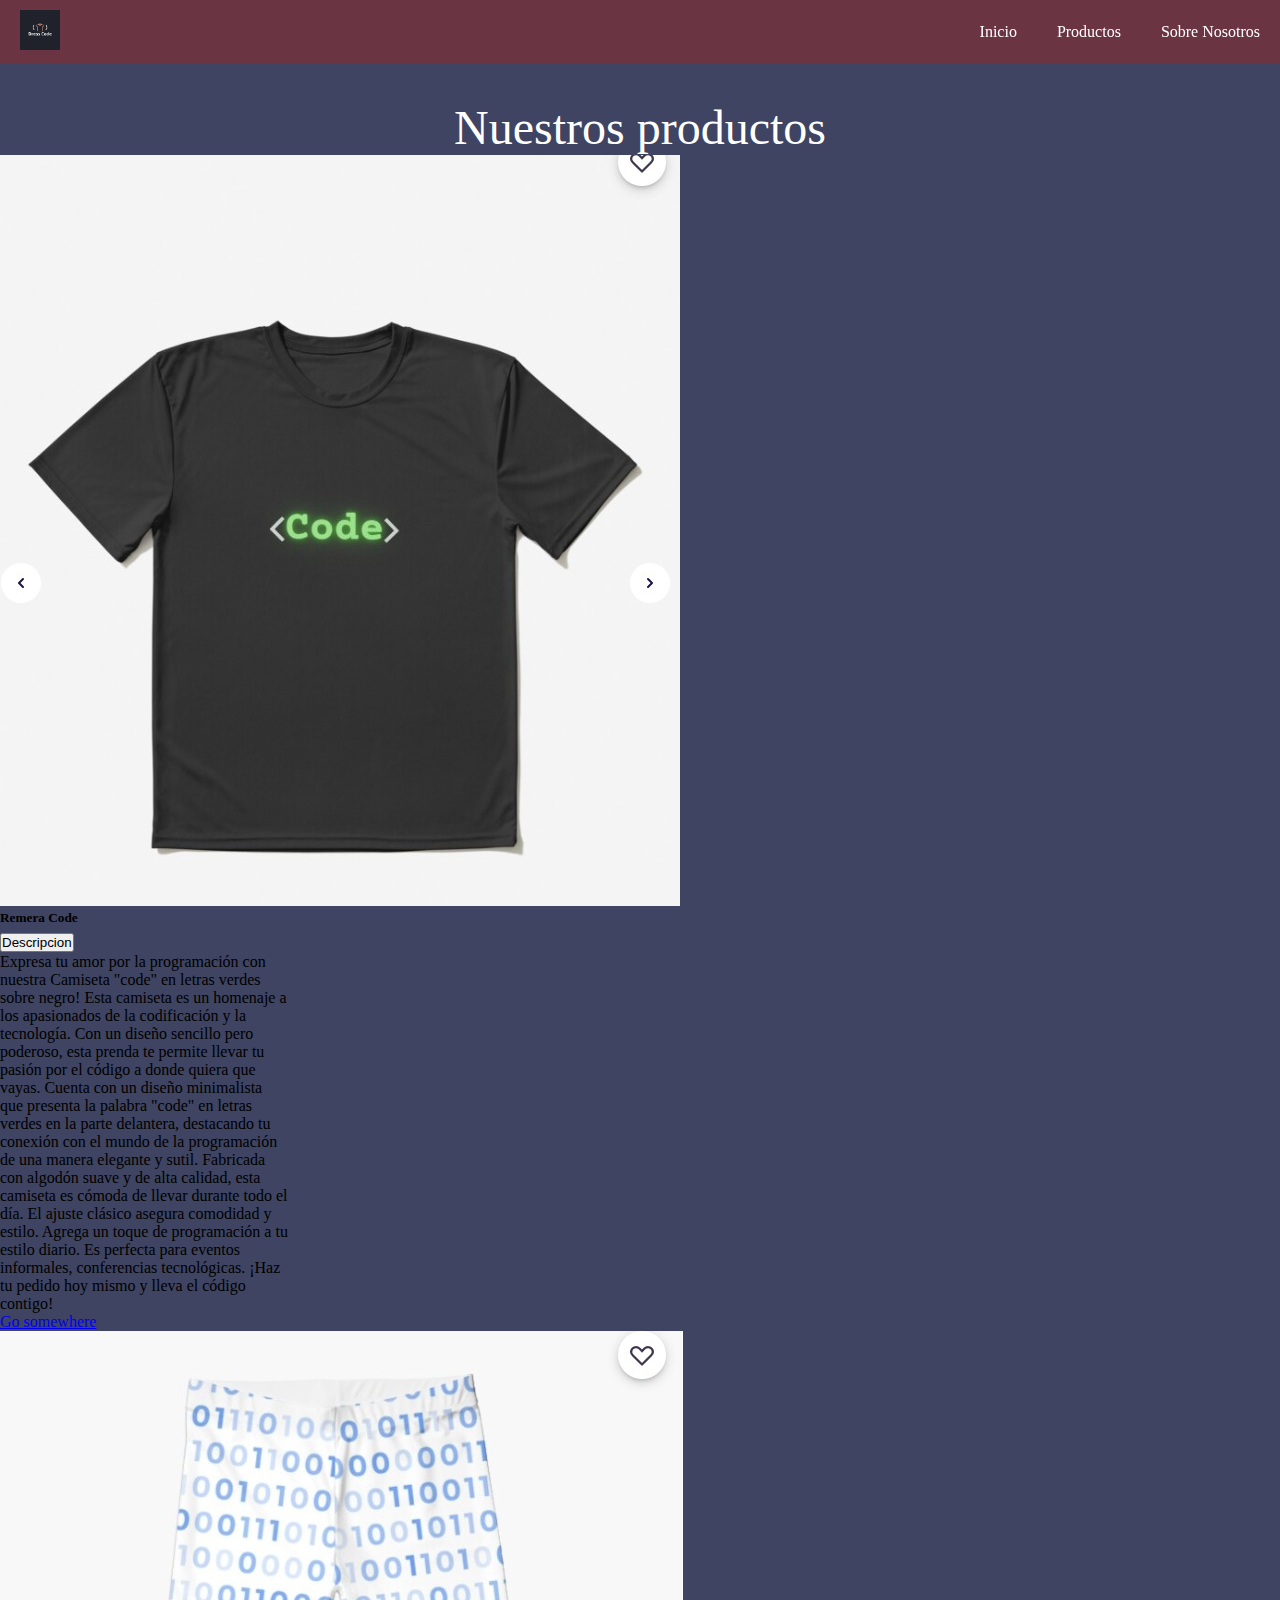
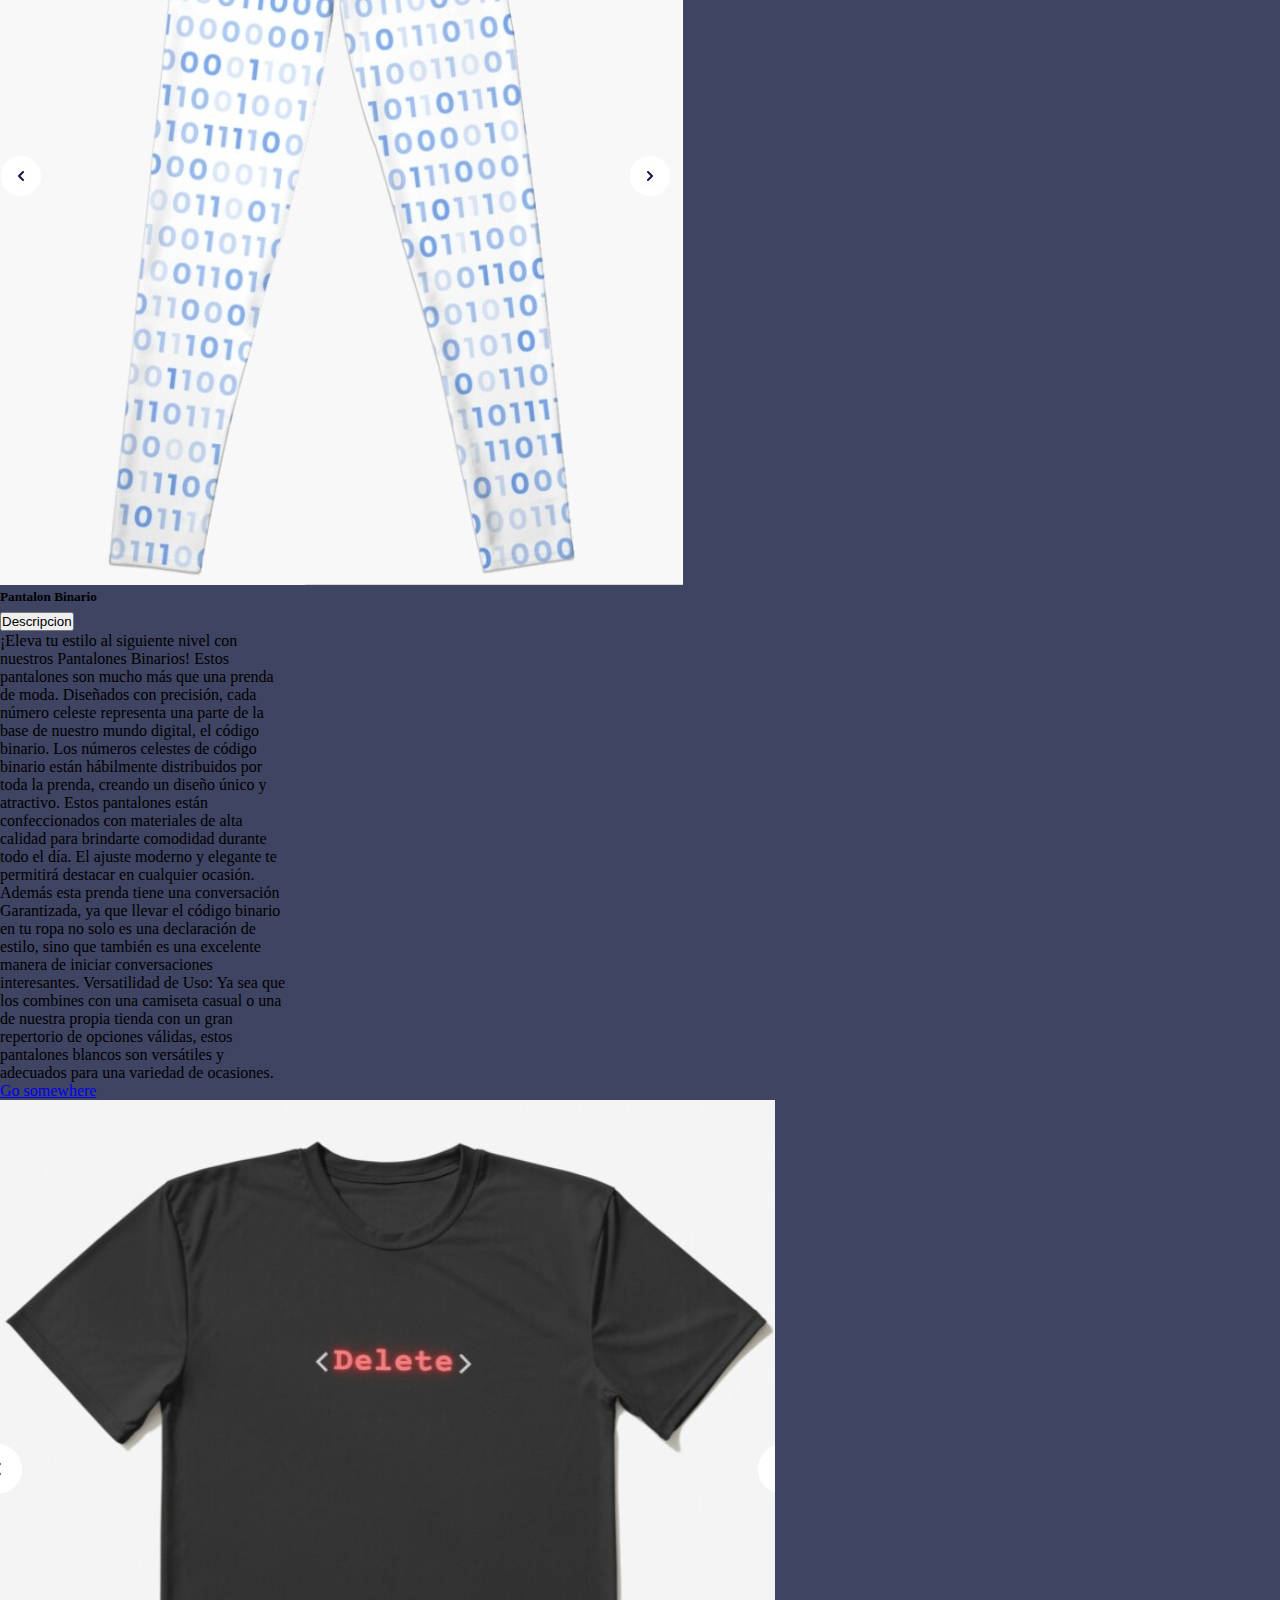
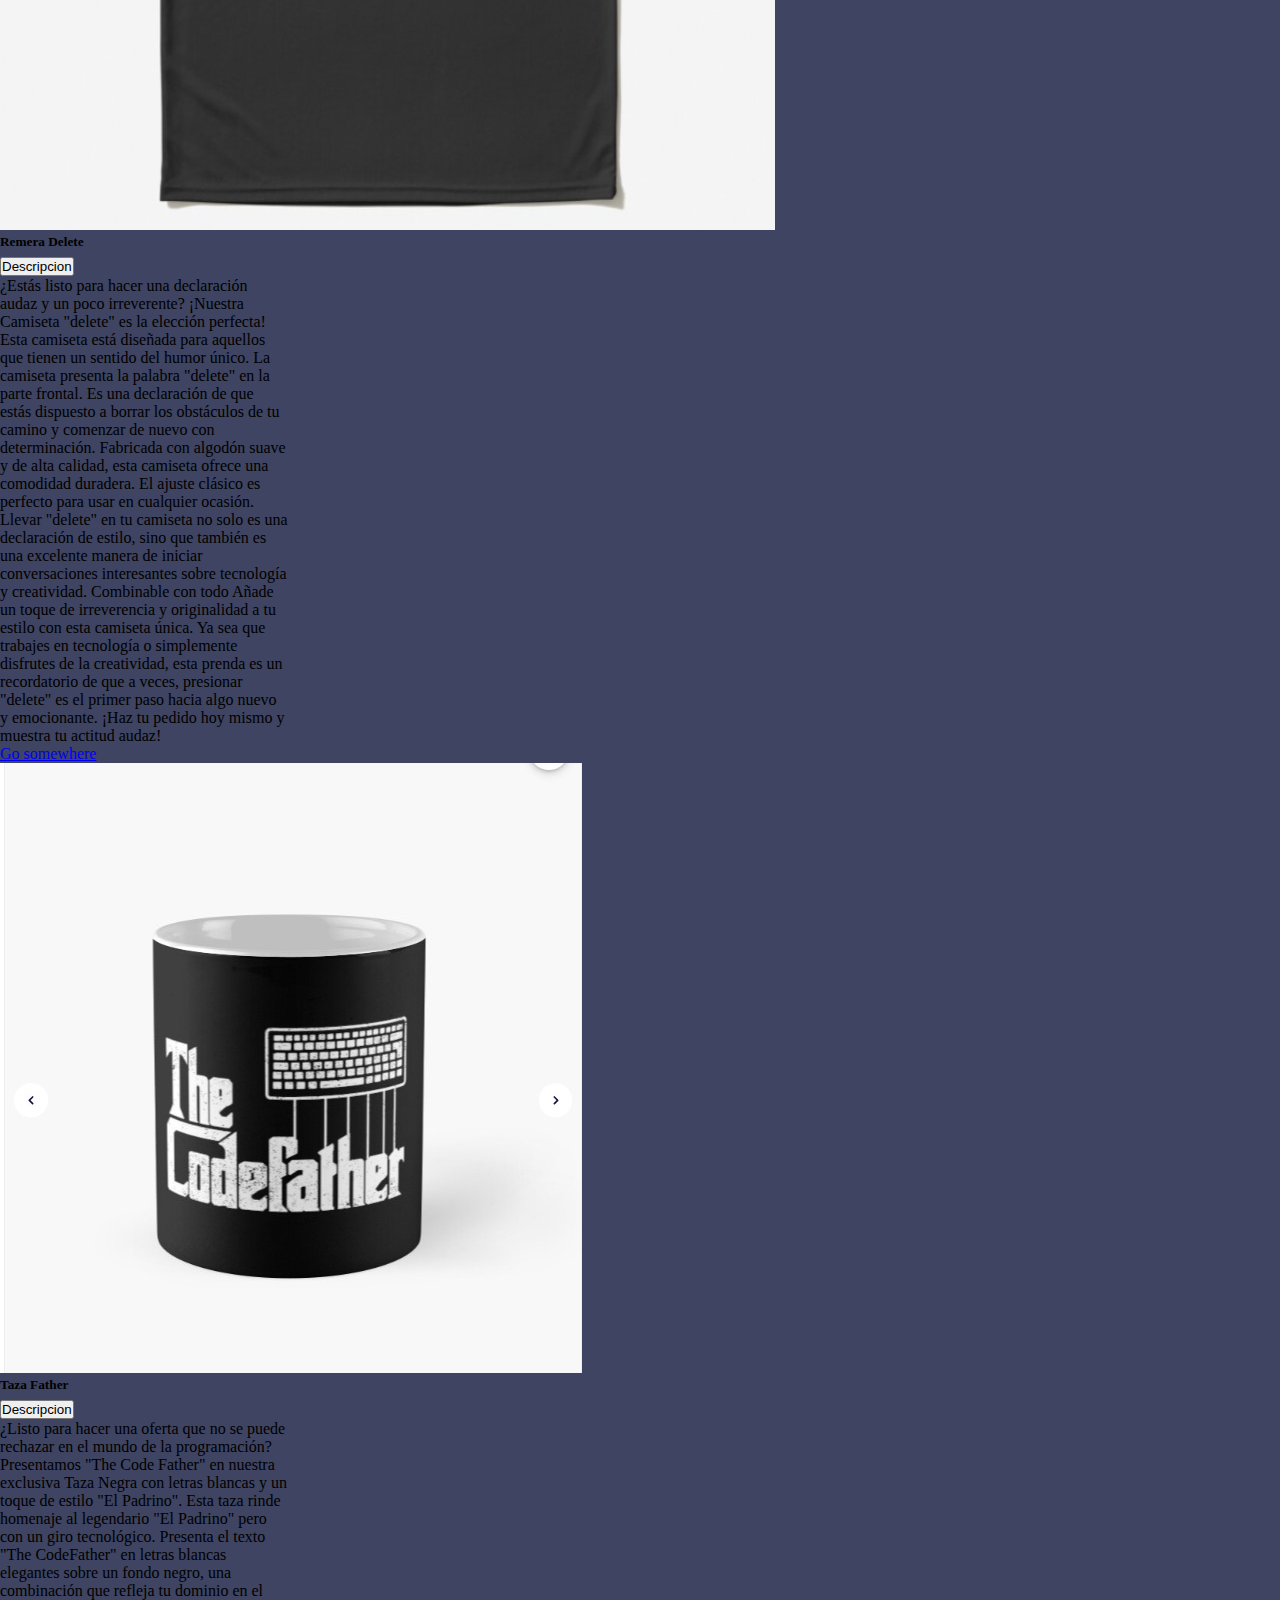
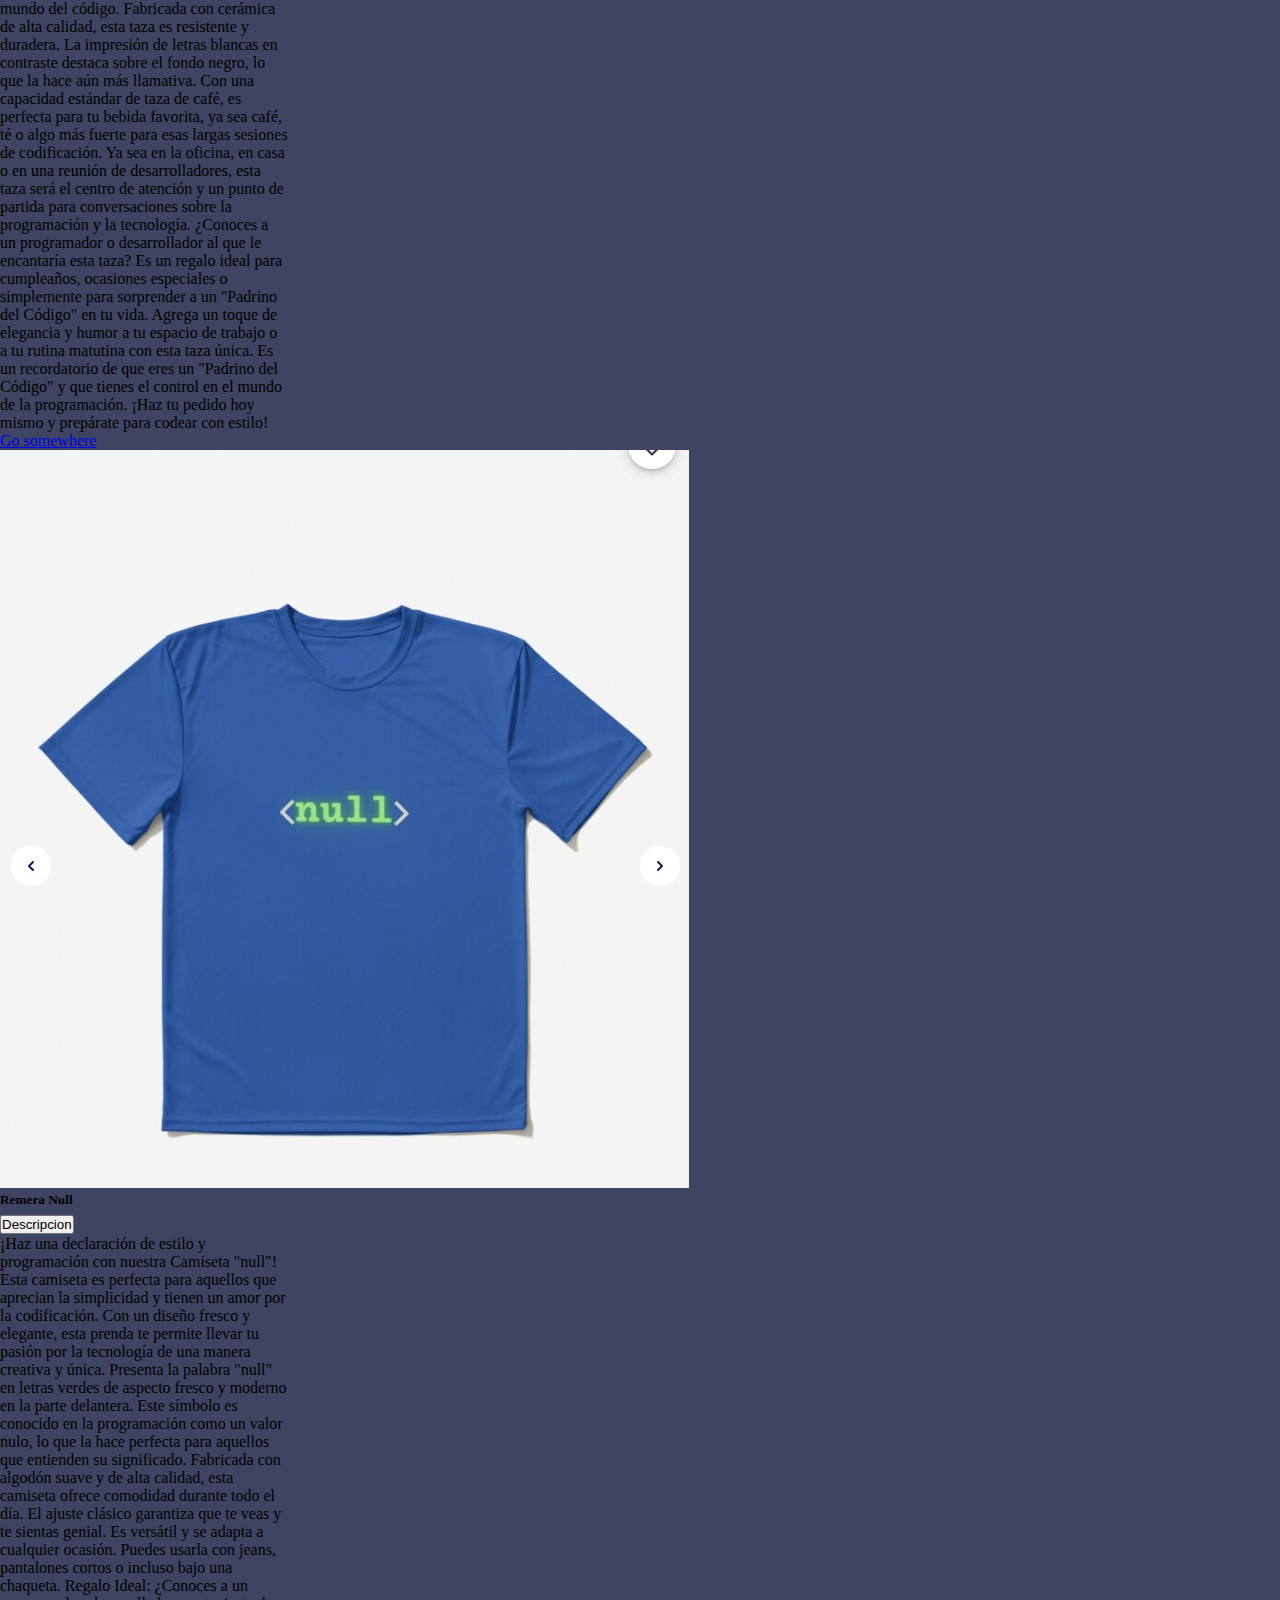
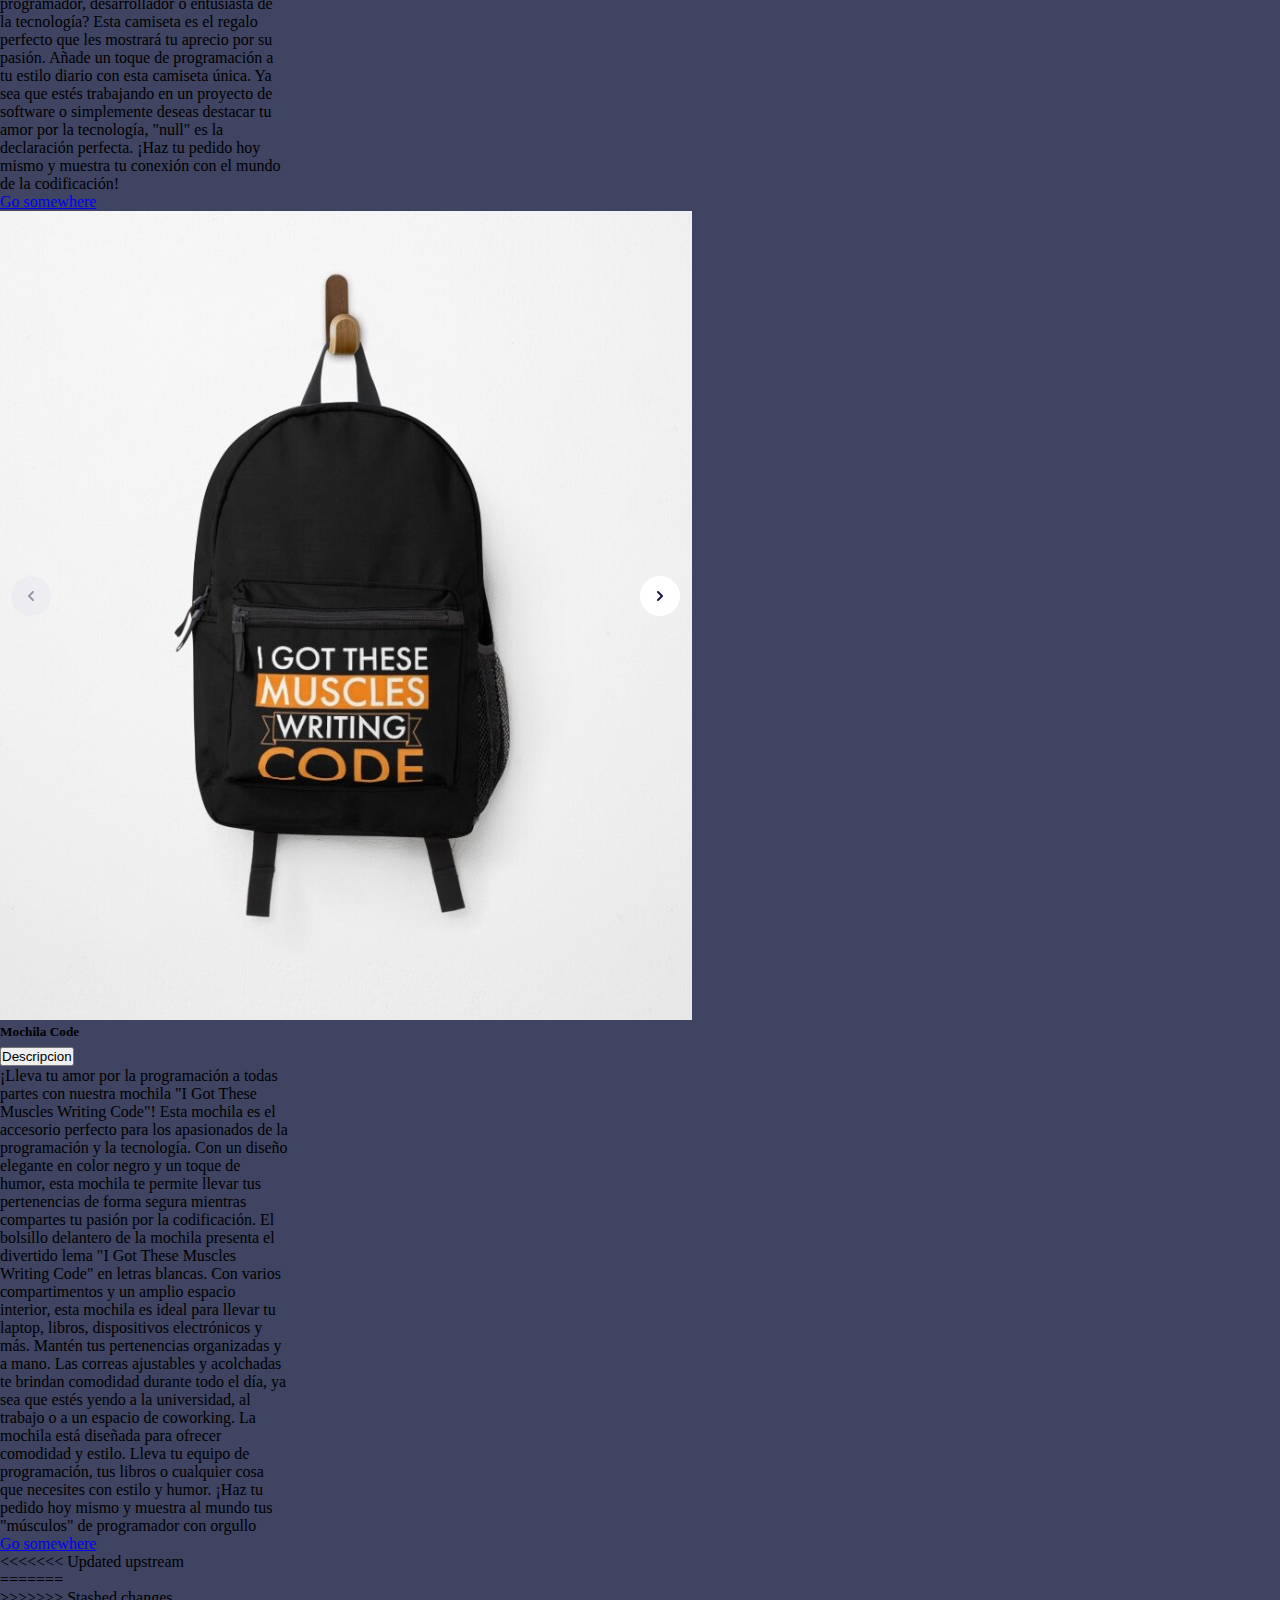
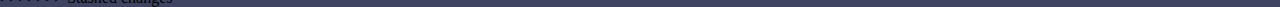
<file: drescode_indexes/productos (1).html>
<!DOCTYPE html>
<html lang="en">
<head>
    <meta charset="UTF-8">
    <meta name="viewport" content="width=device-width, initial-scale=1.0">
    <title>Document</title>
    <link rel="stylesheet" href="/css/productos.css">
    <link rel="stylesheet" href="https://cdnjs.cloudflare.com/ajax/libs/font-awesome/6.0.0-beta3/css/all.min.css"> <!-- Enlace a la fuente de iconos Font Awesome -->
    <link href="https://cdn.jsdelivr.net/npm/bootstrap@5.3.1/dist/css/bootstrap.min.css" rel="stylesheet" integrity="sha384-4bw+/aepP/YC94hEpVNVgiZdgIC5+VKNBQNGCHeKRQN+PtmoHDEXuppvnDJzQIu9" crossorigin="anonymous">


</head>
<body id="background">
    <header>
        <div class="logo">

            <img src="../img/logo.jpeg" alt="logo">
        </div>   
        <nav>
            <ul>
                <li><a href="index.html">Inicio</a></li>
                <li><a href="productos.html">Productos</a></li>
                <li><a href="quienes_somos.html">Sobre Nosotros</a></li>
                <!-- <li><a href="#">Contacto</a></li> -->
            </ul>
        </nav>
    </header>

    <main>
        <h1>Nuestros productos</h1>
        <div class="container-sm">
            <div class="productos">
                <div class="d-flex justify-content-center flex-wrap">

                    <div class="card m-5 p-2" style="width: 18rem">
                        <img src="/img/img_productos/remera_code.jpeg" class="card-img-top align-self-center imagen-producto" alt="remera code"  />
                            <div class="card-body">
                            <h5 class="card-title">Remera Code</h5>
                            <div class="accordion" id="accordion1">
                                <div class="accordion-item">
                                <h2 class="accordion-header">
                                    <button class="accordion-button" type="button" data-bs-toggle="collapse" data-bs-target="#collapse1" aria-expanded="false" aria-controls="collapse1">
                                    Descripcion
                                    </button>
                                </h2>
                                <div id="collapse1" class="accordion-collapse collapse" data-bs-parent="#accordion1">
                                    <div class="accordion-body">
                                        Expresa tu amor por la programación con nuestra Camiseta "code" en letras verdes sobre negro!

                                            Esta camiseta es un homenaje a los apasionados de la codificación y la tecnología. Con un diseño sencillo pero poderoso, esta prenda te permite llevar tu pasión por el código a donde quiera que vayas.
                                            Cuenta con un diseño minimalista que presenta la palabra "code" en letras verdes en la parte delantera, destacando tu conexión con el mundo de la programación de una manera elegante y sutil. Fabricada con algodón suave y de alta calidad, esta camiseta es cómoda de llevar durante todo el día. El ajuste clásico asegura comodidad y estilo.
                                            Agrega un toque de programación a tu estilo diario. Es perfecta para eventos informales, conferencias tecnológicas. ¡Haz tu pedido hoy mismo y lleva el código contigo!
                                    </div>
                                </div>
                                </div>
                            </div>
                            <a href="#" class="btn btn-primary">Go somewhere</a>
                            </div>
                    </div>

                    <div class="card m-5 p-2" style="width: 18rem">
                        <img src="/img/img_productos/pantalon_binario.jpeg" class="card-img-top align-self-center imagen-producto" alt="pantalon binario"/>
                            <div class="card-body">
                            <h5 class="card-title">Pantalon Binario</h5>
                            <div class="accordion" id="accordion2">
                                <div class="accordion-item">
                                <h2 class="accordion-header">
                                    <button class="accordion-button" type="button" data-bs-toggle="collapse" data-bs-target="#collapse2" aria-expanded="false" aria-controls="collapse2">
                                    Descripcion
                                    </button>
                                </h2>
                                <div id="collapse2" class="accordion-collapse collapse" data-bs-parent="#accordion2">
                                    ¡Eleva tu estilo al siguiente nivel con nuestros Pantalones Binarios!

                                    Estos pantalones son mucho más que una prenda de moda. Diseñados con precisión, cada número celeste representa una parte de la base de nuestro mundo digital, el código binario.
                                    Los números celestes de código binario están hábilmente distribuidos por toda la prenda, creando un diseño único y atractivo. Estos pantalones están confeccionados con materiales de alta calidad para brindarte comodidad durante todo el día. El ajuste moderno y elegante te permitirá destacar en cualquier ocasión. Además esta prenda tiene una conversación Garantizada, ya que llevar el código binario en tu ropa no solo es una declaración de estilo, sino que también es una excelente manera de iniciar conversaciones interesantes.
                                    Versatilidad de Uso: Ya sea que los combines con una camiseta casual o una de nuestra propia tienda con un gran repertorio de opciones válidas, estos pantalones blancos son versátiles y adecuados para una variedad de ocasiones.
                                </div>
                                </div>
                            </div>
                            <a href="#" class="btn btn-primary">Go somewhere</a>
                            </div>
                    </div>   
                    
                    
                    
                    <div class="card m-5 p-2" style="width: 18rem">
                        <img src="/img/img_productos/remera_delete.jpeg" class="card-img-top align-self-center imagen-producto" alt="remera delete"/>
                            <div class="card-body">
                            <h5 class="card-title">Remera Delete</h5>
                            <div class="accordion" id="accordion3">
                                <div class="accordion-item">
                                <h2 class="accordion-header">
                                    <button class="accordion-button" type="button" data-bs-toggle="collapse" data-bs-target="#collapse3" aria-expanded="false" aria-controls="collapse3">
                                    Descripcion
                                    </button>
                                </h2>
                                <div id="collapse3" class="accordion-collapse collapse" data-bs-parent="#accordion3">
                                    <div class="accordion-body">
                                        ¿Estás listo para hacer una declaración audaz y un poco irreverente? ¡Nuestra Camiseta "delete" es la elección perfecta!

                                            Esta camiseta está diseñada para aquellos que tienen un sentido del humor único. La camiseta presenta la palabra "delete" en la parte frontal. Es una declaración de que estás dispuesto a borrar los obstáculos de tu camino y comenzar de nuevo con determinación.
                                            Fabricada con algodón suave y de alta calidad, esta camiseta ofrece una comodidad duradera. El ajuste clásico es perfecto para usar en cualquier ocasión.
                                            Llevar "delete" en tu camiseta no solo es una declaración de estilo, sino que también es una excelente manera de iniciar conversaciones interesantes sobre tecnología y creatividad. Combinable con todo
                                            Añade un toque de irreverencia y originalidad a tu estilo con esta camiseta única. Ya sea que trabajes en tecnología o simplemente disfrutes de la creatividad, esta prenda es un recordatorio de que a veces, presionar "delete" es el primer paso hacia algo nuevo y emocionante. ¡Haz tu pedido hoy mismo y muestra tu actitud audaz!
                                    </div>
                                </div>
                                </div>
                            </div>
                            <a href="#" class="btn btn-primary">Go somewhere</a>
                            </div>
                    </div>
                    <div class="card m-5 p-2" style="width: 18rem">
                        <img src="/img/img_productos/taza_father.jpeg" class="card-img-top align-self-center imagen-producto" alt="taza father"/>
                                <div class="card-body">
                                <h5 class="card-title">Taza Father</h5>
                                <div class="accordion" id="accordion4">
                                    <div class="accordion-item">
                                    <h2 class="accordion-header">
                                        <button class="accordion-button" type="button" data-bs-toggle="collapse" data-bs-target="#collapse4" aria-expanded="false" aria-controls="collapse4">
                                        Descripcion
                                        </button>
                                    </h2>
                                    <div id="collapse4" class="accordion-collapse collapse" data-bs-parent="#accordion4">
                                        <div class="accordion-body">
                                            ¿Listo para hacer una oferta que no se puede rechazar en el mundo de la programación? Presentamos "The Code Father" en nuestra exclusiva Taza Negra con letras blancas y un toque de estilo "El Padrino".

                                            Esta taza rinde homenaje al legendario "El Padrino" pero con un giro tecnológico. Presenta el texto "The CodeFather" en letras blancas elegantes sobre un fondo negro, una combinación que refleja tu dominio en el mundo del código. Fabricada con cerámica de alta calidad, esta taza es resistente y duradera. La impresión de letras blancas en contraste destaca sobre el fondo negro, lo que la hace aún más llamativa. Con una capacidad estándar de taza de café, es perfecta para tu bebida favorita, ya sea café, té o algo más fuerte para esas largas sesiones de codificación. Ya sea en la oficina, en casa o en una reunión de desarrolladores, esta taza será el centro de atención y un punto de partida para conversaciones sobre la programación y la tecnología.
                                            ¿Conoces a un programador o desarrollador al que le encantaría esta taza? Es un regalo ideal para cumpleaños, ocasiones especiales o simplemente para sorprender a un "Padrino del Código" en tu vida.
                                            Agrega un toque de elegancia y humor a tu espacio de trabajo o a tu rutina matutina con esta taza única. Es un recordatorio de que eres un "Padrino del Código" y que tienes el control en el mundo de la programación. ¡Haz tu pedido hoy mismo y prepárate para codear con estilo!
                                        </div>
                                    </div>
                                    </div>
                                </div>
                                <a href="#" class="btn btn-primary">Go somewhere</a>
                                </div>
                    </div>
                    <div class="card m-5 p-2" style="width: 18rem">
                        <img src="/img/img_productos/remera_null.jpeg" class="card-img-top align-self-center imagen-producto" alt="remera null"/>
                            <div class="card-body">
                            <h5 class="card-title">Remera Null</h5>
                            <div class="accordion" id="accordion5">
                                <div class="accordion-item">
                                <h2 class="accordion-header">
                                    <button class="accordion-button" type="button" data-bs-toggle="collapse" data-bs-target="#collapse5" aria-expanded="false" aria-controls="collapse5">
                                    Descripcion
                                    </button>
                                </h2>
                                <div id="collapse5" class="accordion-collapse collapse" data-bs-parent="#accordion5">
                                    <div class="accordion-body">
                                        ¡Haz una declaración de estilo y programación con nuestra Camiseta "null"!

                                            Esta camiseta es perfecta para aquellos que aprecian la simplicidad y tienen un amor por la codificación. Con un diseño fresco y elegante, esta prenda te permite llevar tu pasión por la tecnología de una manera creativa y única. Presenta la palabra "null" en letras verdes de aspecto fresco y moderno en la parte delantera. Este símbolo es conocido en la programación como un valor nulo, lo que la hace perfecta para aquellos que entienden su significado. Fabricada con algodón suave y de alta calidad, esta camiseta ofrece comodidad durante todo el día. El ajuste clásico garantiza que te veas y te sientas genial. Es versátil y se adapta a cualquier ocasión. Puedes usarla con jeans, pantalones cortos o incluso bajo una chaqueta.
                                            Regalo Ideal: ¿Conoces a un programador, desarrollador o entusiasta de la tecnología? Esta camiseta es el regalo perfecto que les mostrará tu aprecio por su pasión.
                                            Añade un toque de programación a tu estilo diario con esta camiseta única. Ya sea que estés trabajando en un proyecto de software o simplemente deseas destacar tu amor por la tecnología, "null" es la declaración perfecta. ¡Haz tu pedido hoy mismo y muestra tu conexión con el mundo de la codificación!
                                    </div>
                                </div>
                                </div>
                            </div>
                            <a href="#" class="btn btn-primary">Go somewhere</a>
                            </div>
                    </div>
                    <div class="card m-5 p-2" style="width: 18rem">
                        <img src="/img/img_productos/mochila_code.jpeg" class="card-img-top align-self-center imagen-producto" alt="mochila code"/>
                        <div class="card-body">
                        <h5 class="card-title">Mochila Code</h5>
                        <div class="accordion" id="accordion6">
                            <div class="accordion-item">
                            <h2 class="accordion-header">
                                <button class="accordion-button" type="button" data-bs-toggle="collapse" data-bs-target="#collapse6" aria-expanded="false" aria-controls="collapse6">
                                Descripcion
                                </button>
                            </h2>
                            <div id="collapse6" class="accordion-collapse collapse" data-bs-parent="#accordion6">
                                <div class="accordion-body">
                                    ¡Lleva tu amor por la programación a todas partes con nuestra mochila "I Got These Muscles Writing Code"!

                                    Esta mochila es el accesorio perfecto para los apasionados de la programación y la tecnología. Con un diseño elegante en color negro y un toque de humor, esta mochila te permite llevar tus pertenencias de forma segura mientras compartes tu pasión por la codificación.
                                    El bolsillo delantero de la mochila presenta el divertido lema "I Got These Muscles Writing Code" en letras blancas. Con varios compartimentos y un amplio espacio interior, esta mochila es ideal para llevar tu laptop, libros, dispositivos electrónicos y más. Mantén tus pertenencias organizadas y a mano. Las correas ajustables y acolchadas te brindan comodidad durante todo el día, ya sea que estés yendo a la universidad, al trabajo o a un espacio de coworking. La mochila está diseñada para ofrecer comodidad y estilo.
                                    Lleva tu equipo de programación, tus libros o cualquier cosa que necesites con estilo y humor. ¡Haz tu pedido hoy mismo y muestra al mundo tus "músculos" de programador con orgullo
                                </div>
                            </div>
                            </div>
                        </div>
                        <a href="#" class="btn btn-primary">Go somewhere</a>
                        </div>
<<<<<<< Updated upstream
                    </div>
=======
                    </div>
>>>>>>> Stashed changes
</file>
<file: css/productos.css>
* {
    margin: 0px;
    padding: 0px;
}

#background {
    background-color: #3E4462;
}
.color _{
    width: 100%;
    height: 100px;
}
header {
    display: flex;
    justify-content: space-between;
    align-items: center;
    background-color: rgb(149, 35, 35, 0.5);
    color: rgb(255, 255, 255);
    padding: 10px 20px;
    position: fixed; /* Hace que el encabezado sea fijo en la parte superior */
    width: 100%; /* Ancho completo para ocupar toda la pantalla */
    top: 0px; /* Se adhiere al borde superior de la ventana */
    z-index: 1;
}

.logo img  {
    max-width: 100%;
    height: auto;
    width: 2.5rem;
}





nav ul {
    list-style: none;
    margin: 0;
    padding: 0;
    display: flex;
 }
  
nav li {
    margin-right: 40px;
}
  
nav a {
    text-decoration: none;
    color: rgb(255, 255, 255);
    font-size: 16px; /* Tamaño de fuente normal */
     /* Transición suave para cambios de transformación */
}

@media (max-width: 300px) {
    header {
        display: flex;
        justify-content: space-around;
        padding-right: 10px;
    }
    nav li {
        margin-right: 10px;
        
    }
    nav a {
        font-size: 10px;

    }
    
}

nav a:hover{
    color: rgb(207, 83, 83); /* Cambia el color a rojo */
    
     
}
nav a:active {
    color: rgb(94, 128, 198); /* Cambia el color a azul cuando se hace clic */
   
  }


/* Estilos Main */

main h1 {
    text-align: center;
    margin-top: 100px;
    font-family: 'Pacifico', cursive;
    font-size: 48px;
    font-weight: 500;
    color: #fff;
}

/* Estilos para el footer */
footer {
    background-color: #671E1E;
    color: #fff; /* Color de la letra*/
    padding: 20px 0;
    text-align: center;
}

.containers {
    display: flex;
    justify-content: space-between;
    align-items: center;
}

/* ESTILOS PARA LAS SECCIONES DEL FOOTER */
/*Titulos del footer */
.contact,
.subscribe,
.social {
    flex: 1;
    padding: 10px;
}

.contact h3,
.subscribe h3,
.social h3 {
    font-size: 20px;
    margin-bottom: 10px;
}

.contact ul,
.subscribe form,
.social-icons {
    list-style: none;
    padding: 0;
}

.contact ul li,
.subscribe form input,
.subscribe form button {
    margin-bottom: 10px;
}
</file>
